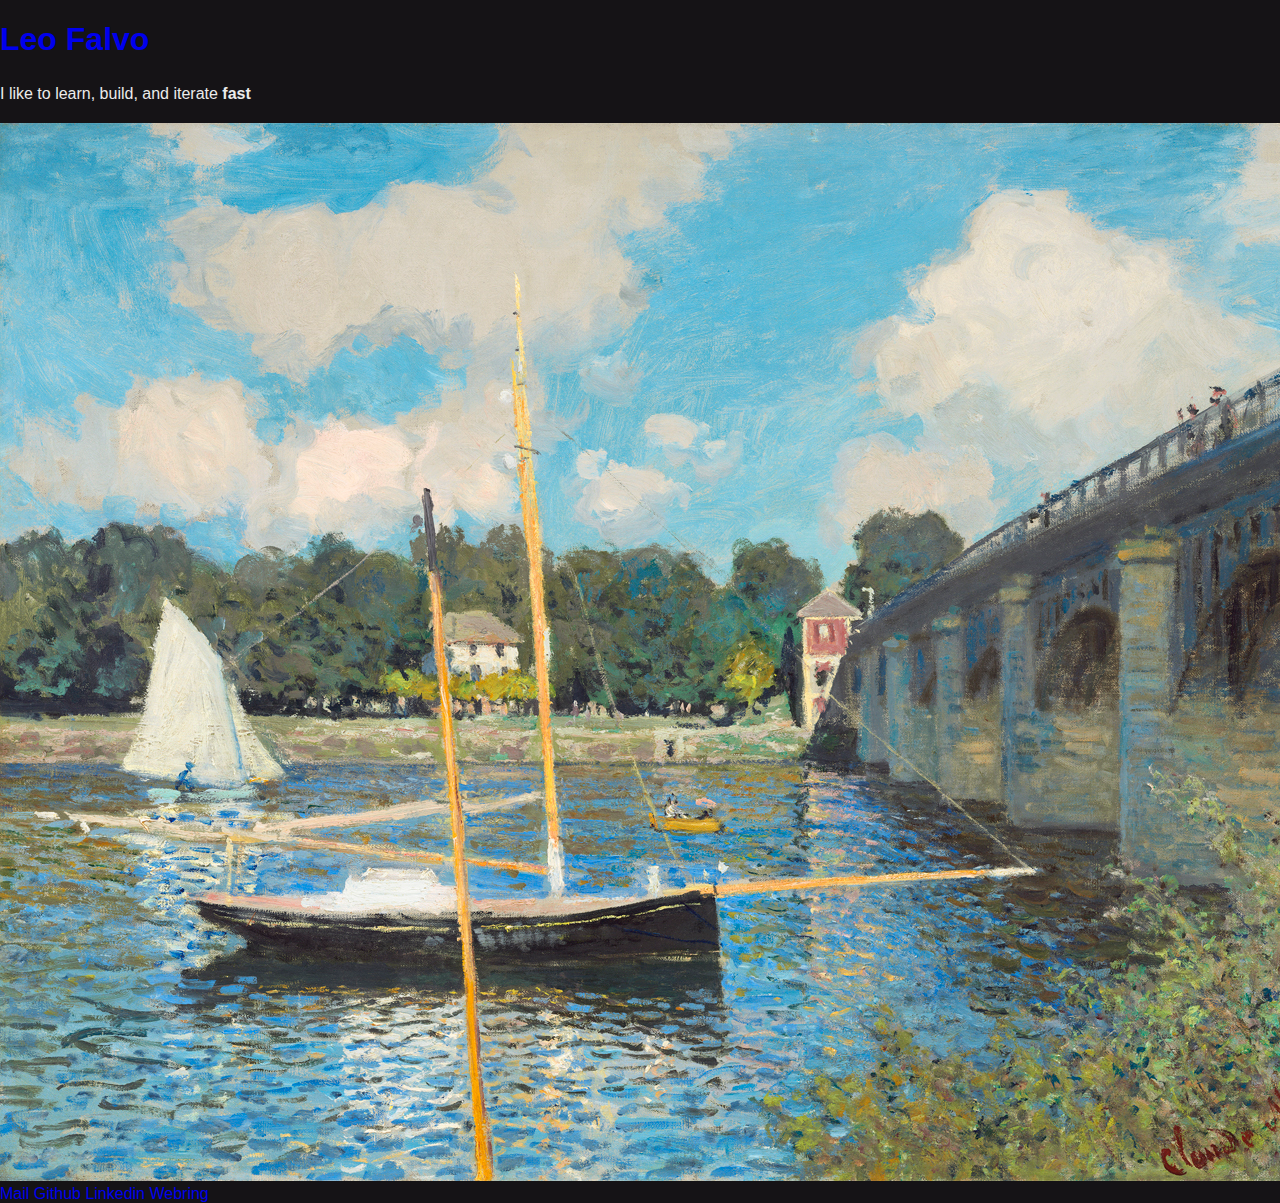
<file: index.html>
<!DOCTYPE html>
<html lang="en">
<head>
    <meta charset="UTF-8">
    <meta name="viewport" content="width=device-width, initial-scale=1.0">
    <title>Leo Falvo</title>
    <link rel="stylesheet" href="style.css">
</head>
    <body>
        <div id="maincontent">
            <h1 class="line-after"><a href="index.html">Leo Falvo</a></h1>
            <p>I like to learn, build, and iterate <b>fast</b></a></p>
            <img src="/assets/painting.jpg" alt="">
            <div id="colorbox">
                <a href="mailto:leofalvo1@gmail.com" id="negative-color">Mail</a>
                <a href="https://github.com/leofalvo" id="negative-color">Github</a>
                <a href="https://www.linkedin.com/in/leonardo-falvo-a108b1260/" id="negative-color">Linkedin</a>
                <a href="https://mcgillcswebring.org" id="negative-color">Webring</a>
            </div>
        </div>
    </body>
</html>
</file>
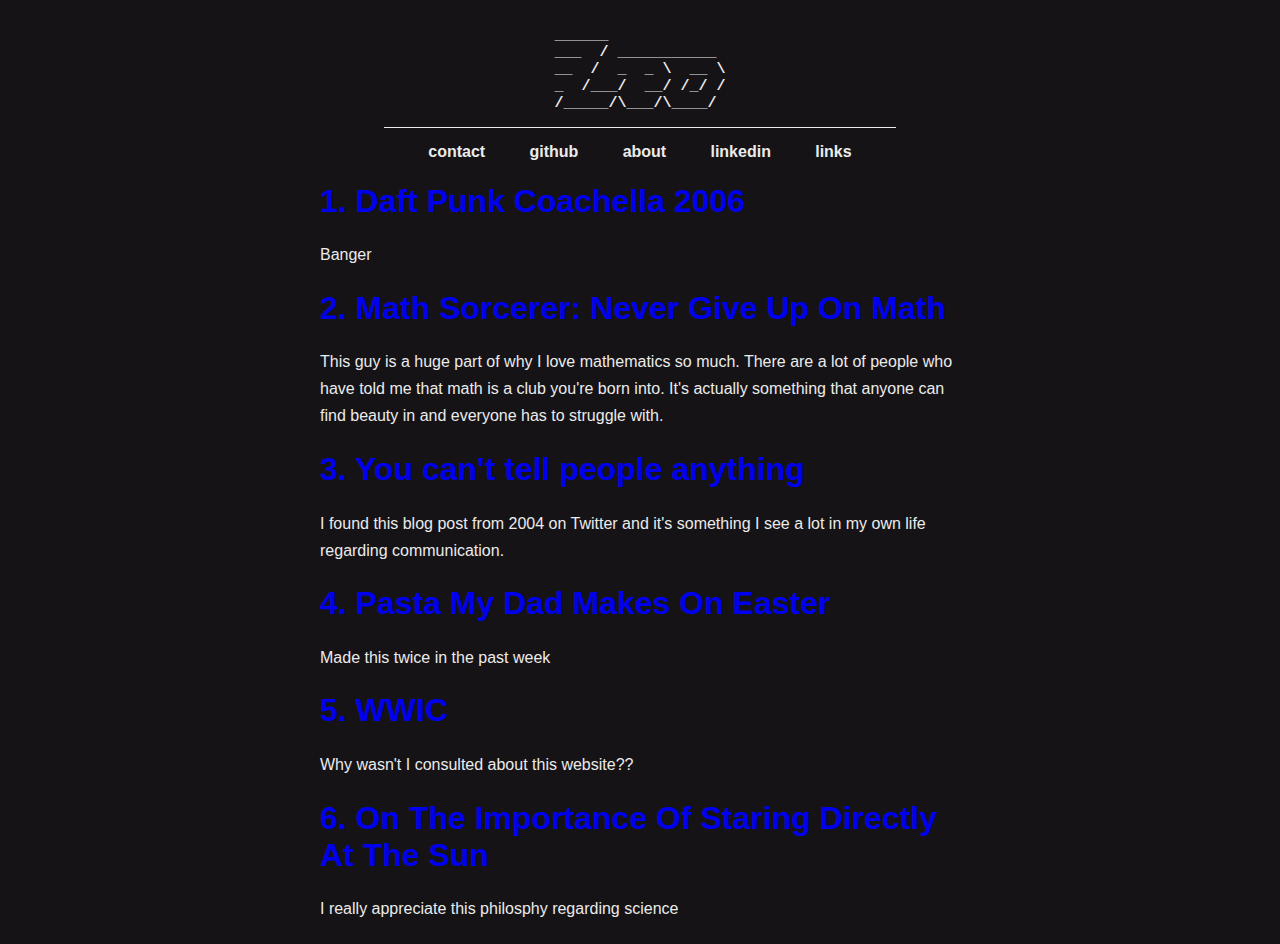
<file: links.html>
<!DOCTYPE html>
<html lang="en">
<head>
<meta charset="UTF-8">
<meta name="viewport" content="width=device-width, initial-scale=1.0">
<title>Leo's Website</title>
<link rel="stylesheet" href="style.css">
</head>
<body>

<div class="container">
    <header>
        <h1 class="logo">
______             
___  / ___________ 
__  /  _  _ \  __ \
_  /___/  __/ /_/ /
/_____/\___/\____/ </h1>
    </header>
    <nav>
        <a href=mailto:"leonardo.falvo@mail.mcgill.ca">contact</a>
        <a href="https://github.com/leofalvo">github</a>
        <a href="/index.html">about</a>
        <a href="https://www.linkedin.com/in/leonardo-falvo-a108b1260/">linkedin</a>
        <a href="/links.html">links</a>
    </nav>
</div>
    <div class="list">
        <a href="https://www.youtube.com/watch?v=FSfvISZYr1s">
            <h1>1. Daft Punk Coachella 2006</h1>
        </a>
        <p>Banger</p>
        <a href="https://www.youtube.com/watch?v=EMHtNNP6s0A">
            <h1>2. Math Sorcerer: Never Give Up On Math</h1>
        </a>
        <p>This guy is a huge part of why I love mathematics so much. There are a lot of people who have told me that math is a club you're born into. It's actually something that anyone can find beauty in and everyone has to struggle with.</p>
        <a href="http://habitatchronicles.com/2004/04/you-cant-tell-people-anything/">
            <h1>3. You can't tell people anything</h1>
        </a>
        <p>I found this blog post from 2004 on Twitter and it's something I see a lot in my own life regarding communication.</p>
        <a href="https://lidiasitaly.com/recipes/maccheroni-fresh-lemon-cream-sauce/">
            <h1>4. Pasta My Dad Makes On Easter</h1>
        </a>
        <p>Made this twice in the past week</p>
        <a href="https://www.ftrain.com/wwic">
            <h1>5. WWIC</h1>
        </a>
        <p>Why wasn't I consulted about this website??</p>
        <a href="https://www.experimental-history.com/p/on-the-importance-of-staring-directly">
            <h1>6. On The Importance Of Staring Directly At The Sun</h1>
        </a>
        <p>I really appreciate this philosphy regarding science</p>
    </div>
    


</body>
</html>
</file>
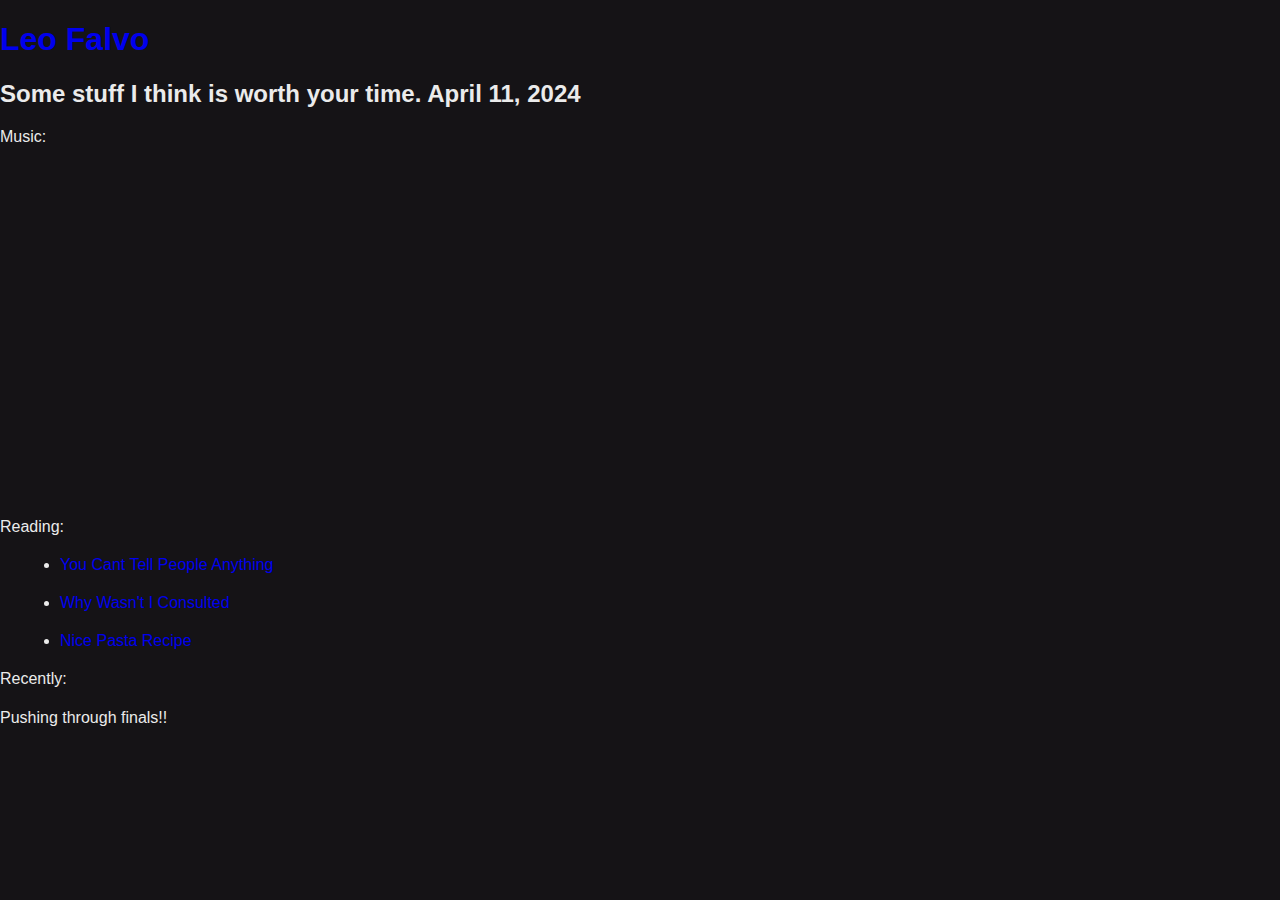
<file: shelf.html>
<!DOCTYPE html>
<html lang="en">
<head>
    <meta charset="UTF-8">
    <meta name="viewport" content="width=device-width, initial-scale=1.0">
    <title>Shelf</title>
    <link rel="stylesheet" href="style.css">
</head>
    <body>
        <div id="maincontent">
            <h1 class="line-after"><a href="index.html">Leo Falvo</a></h1>
            <h2>Some stuff I think is worth your time. April 11, 2024</h2>
            Music:
            <iframe style="border: 0; width: 100%; height: 120px;" src="https://bandcamp.com/EmbeddedPlayer/album=3958517350/size=large/bgcol=ffffff/linkcol=0687f5/tracklist=false/artwork=small/track=3168472474/transparent=true/" seamless><a href="https://brunopernadas.bandcamp.com/album/those-who-throw-objects-at-the-crocodiles-will-be-asked-to-retrieve-them">Those Who Throw Objects at the Crocodiles Will Be Asked to Retrieve Them by Bruno Pernadas</a></iframe>
            <iframe style="border: 0; width: 100%; height: 120px;" src="https://bandcamp.com/EmbeddedPlayer/album=4086126574/size=large/bgcol=ffffff/linkcol=0687f5/tracklist=false/artwork=small/track=1528202425/transparent=true/" seamless><a href="https://jitwam.bandcamp.com/album/honeycomb">HONEYCOMB by jitwam</a></iframe>
            <iframe style="border: 0; width: 100%; height: 120px;" src="https://bandcamp.com/EmbeddedPlayer/album=1150789234/size=large/bgcol=ffffff/linkcol=0687f5/tracklist=false/artwork=small/track=2752275012/transparent=true/" seamless><a href="https://petshimmers.bandcamp.com/album/face-down-in-meta">Face Down In Meta by Pet Shimmers</a></iframe>
            Reading:
            <ul>
                <li><a href="http://habitatchronicles.com/2004/04/you-cant-tell-people-anything/">You Cant Tell People Anything</a></li>
                <li><a href="https://www.ftrain.com/wwic">Why Wasn't I Consulted</a></li>
                <li><a href="https://lidiasitaly.com/recipes/maccheroni-fresh-lemon-cream-sauce/">Nice Pasta Recipe</a></li>
            </ul>
            Recently:
            <p>Pushing through finals!!</p>
        </div>
    </body>
</html>
</file>
<file: style.css>
body {
  font-family:Arial, Helvetica, sans-serif;
  margin: 0;
  padding: 0;
  background-color: #151316; /* Dark blue background */
  color: #ebebeb; /* White text color */
  }

.container {
  width: 40%; 
  margin: 0 auto;
  align-items: center;
}
p{
  line-height: 1.7em;
}
.bottom {
  width: 60%;
  margin: 0 auto;
  align-items: center;
  justify-content: center;
  display: flex;
  flex-direction: column;
}
.list{
  width: 50%;
  margin: 0 auto;
}
li{
  margin: 20px;
}
a{
  text-decoration: none;
}
header {
  text-align: center;
  border-bottom: 1.5px solid #ebebeb;
  padding-bottom: 5px;
  }
nav {
  display: flex;
  justify-content: space-evenly;
  margin-top: 15px;
  margin-bottom: 20px;
  }
nav a {
  color: #ebebeb;
  font-weight: bold;
  }
.about-me {
  font-size: 15px;
}
.logo{
  text-align: center;
  font-weight: bold;
  white-space: pre;
  font-family: monospace;
  font-size: 15px;
}
.picture{
  margin-top: 20px;
  width: 70%;

  height: auto;
  object-fit: cover;

}
</file>
